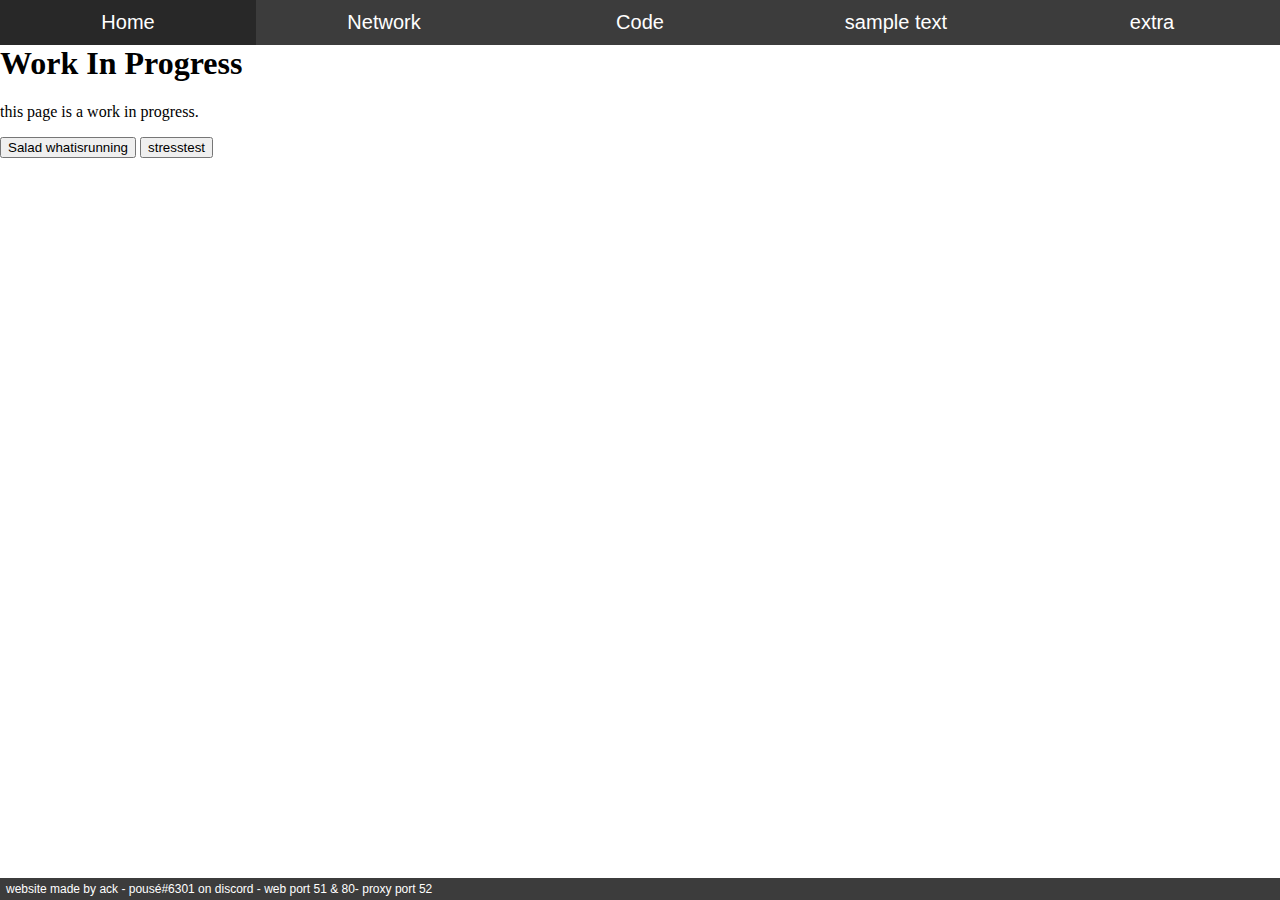
<file: index.html>
<html>
    <head>
        <link rel="stylesheet" href="assets/main.css">
        <script src="assets/iframehandler.js"></script>
        <title>
        ACK's Website
    </title>
</head>
    <body class="body">
    <div class="tab-navbar">
        <button onclick="changeIF('home')" class="navbar-button">Home</button>
        <button onclick="changeIF('network')" class="navbar-button">Network</button>
        <button onclick="changeIF('code')" class="navbar-button">Code</button>
        <button onclick="changeIF('spare')" class="navbar-button">sample text</button>
        <button onclick="changeIF('extra')" class="navbar-button">extra</button>
    </div>
    <iframe id="iframe" src="page/home.html" class="iframemain"></iframe>
    </body>
    <div class="bottom-bar">
        <button class="bottom-text">website made by ack - pous&#233#6301 on discord - web port 51 & 80- proxy port 52</button>
    </div>
</html>
</file>
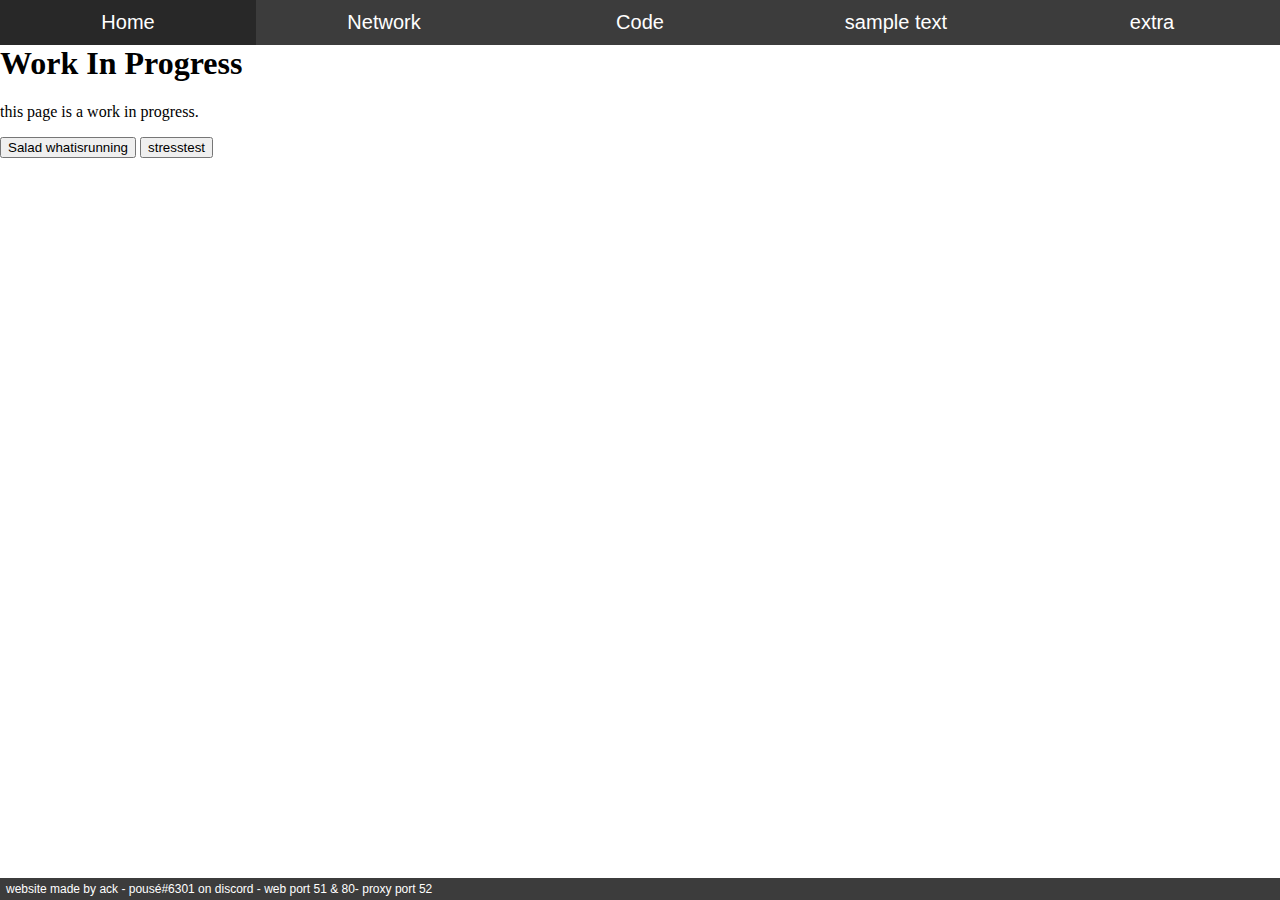
<file: ack.html>
<html>
    <head>
        <link rel="stylesheet" href="assets/main.css">
        <script src="assets/iframehandler.js"></script>
        <title>
        ACK's Website
    </title>
</head>
    <body class="body">
    <div class="tab-navbar">
        <button onclick="changeIF('home')" class="navbar-button">Home</button>
        <button onclick="changeIF('network')" class="navbar-button">Network</button>
        <button onclick="changeIF('code')" class="navbar-button">Code</button>
        <button onclick="changeIF('spare')" class="navbar-button">sample text</button>
        <button onclick="changeIF('extra')" class="navbar-button">extra</button>
    </div>
    <iframe id="iframe" src="page/home.html" class="iframemain"></iframe>
    </body>
    <div class="bottom-bar">
        <button class="bottom-text">website made by ack - pous&#233#6301 on discord - web port 51 & 80- proxy port 52</button>
    </div>
</html>
</file>
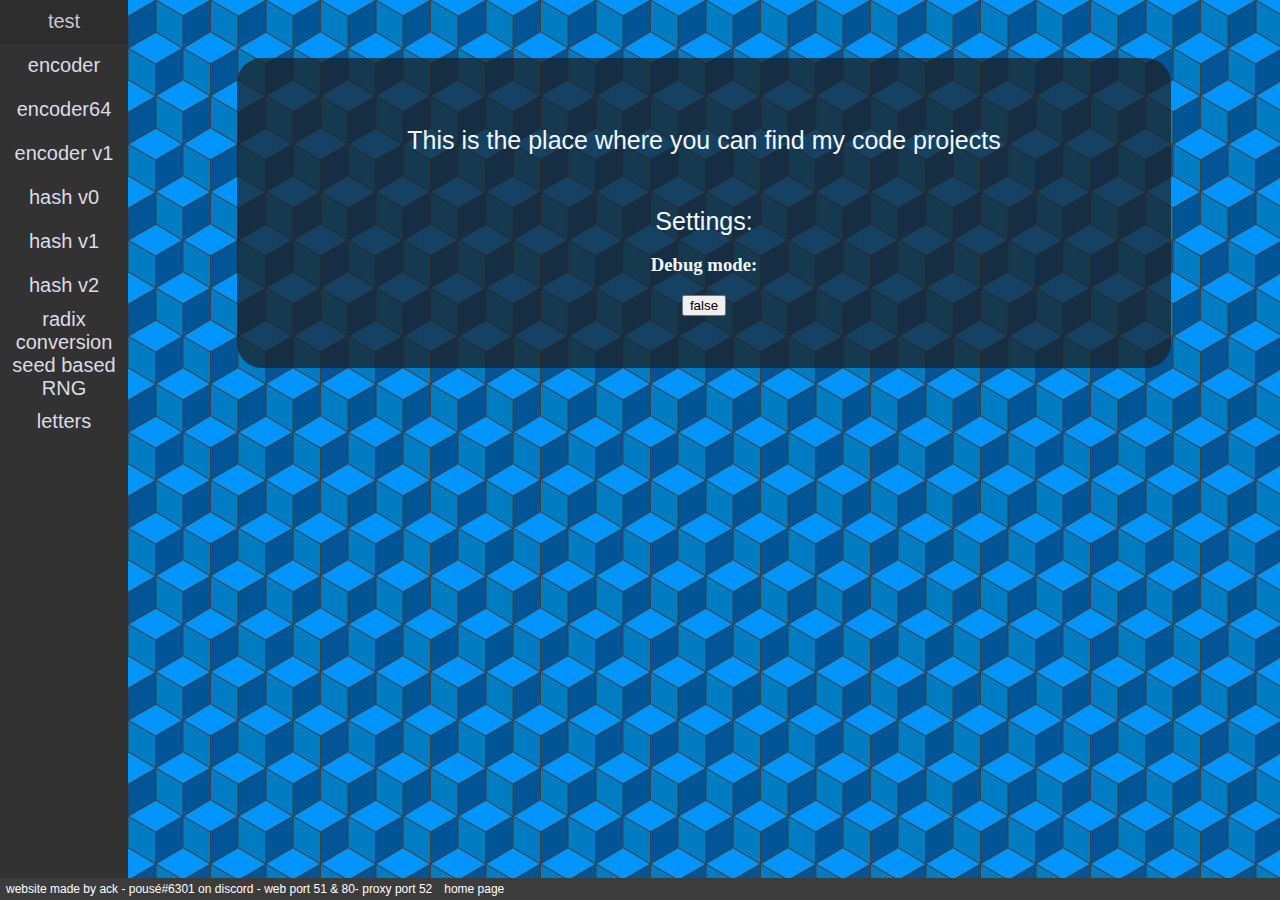
<file: hash.html>
<html>
    <head>
        <link rel="stylesheet" href="assets/main.css">
        <script src="assets/iframehandler.js"></script>
        <title>
        ACK's Website
    </title>
</head>
    <body class="body">
    <iframe id="iframe" src="page/code.html" style="border:none; height: 97.5%; width:100%;"></iframe>
    </body>
    <div class="bottom-bar">
        <button class="bottom-text">website made by ack - pous&#233#6301 on discord - web port 51 & 80- proxy port 52<button class="bottom-text" onclick="alert('you are already on the homepage dumbass')">home page</button></button>
    </div>
</html>
</file>
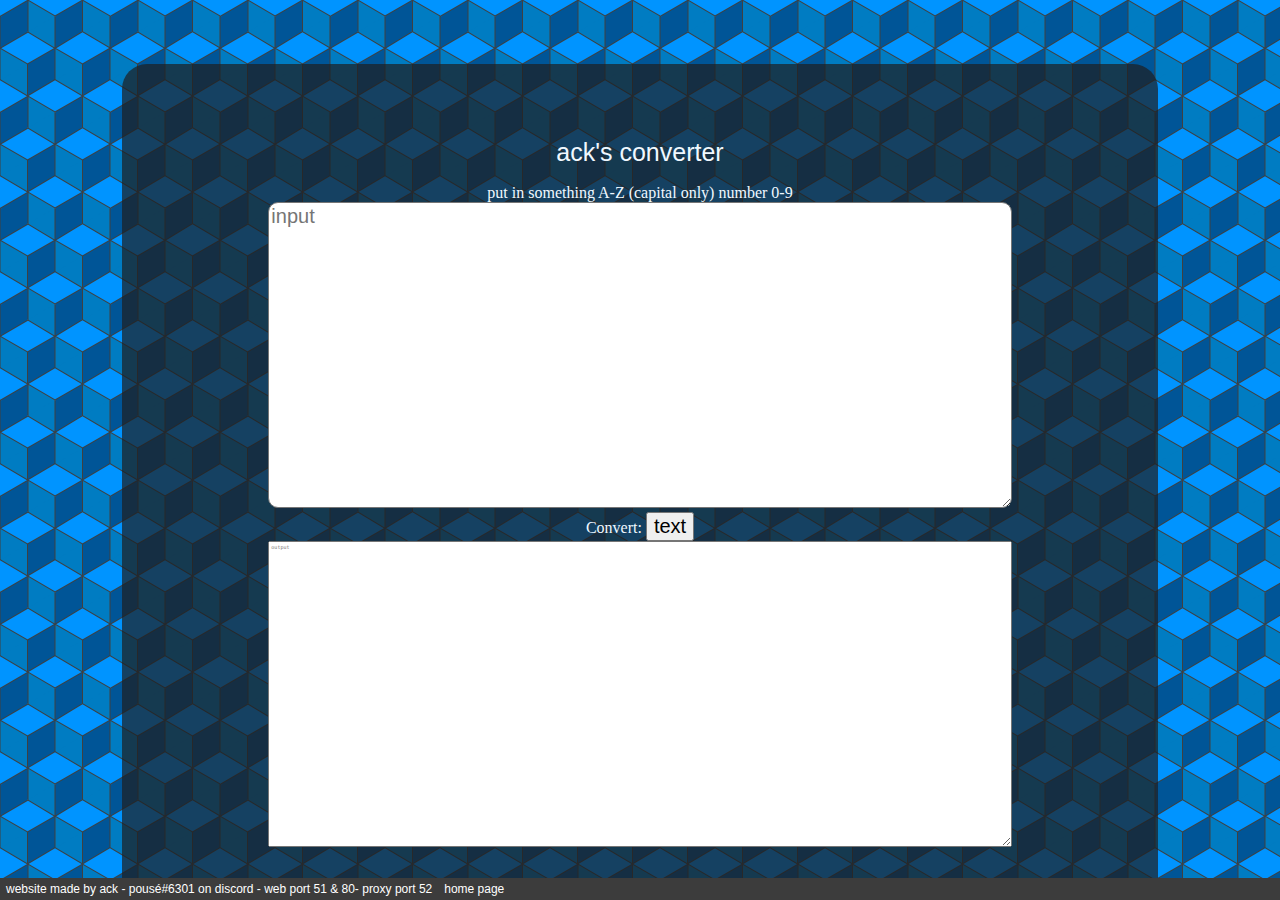
<file: index1.html>
<html>
    <head>
        <link rel="stylesheet" href="assets/main.css">
        <script src="assets/iframehandler.js"></script>
        <title>
        ACK's Website
    </title>
</head>
    <body class="body">
    <iframe id="iframe" src="page/code/text-5.html" style="border:none; height: 97.5%; width:100%;"></iframe>
    </body>
    <div class="bottom-bar">
        <button class="bottom-text">website made by ack - pous&#233#6301 on discord - web port 51 & 80- proxy port 52<button class="bottom-text" onclick="window.location.href='/hash.html'">home page</button></button>
    </div>
</html>
</file>
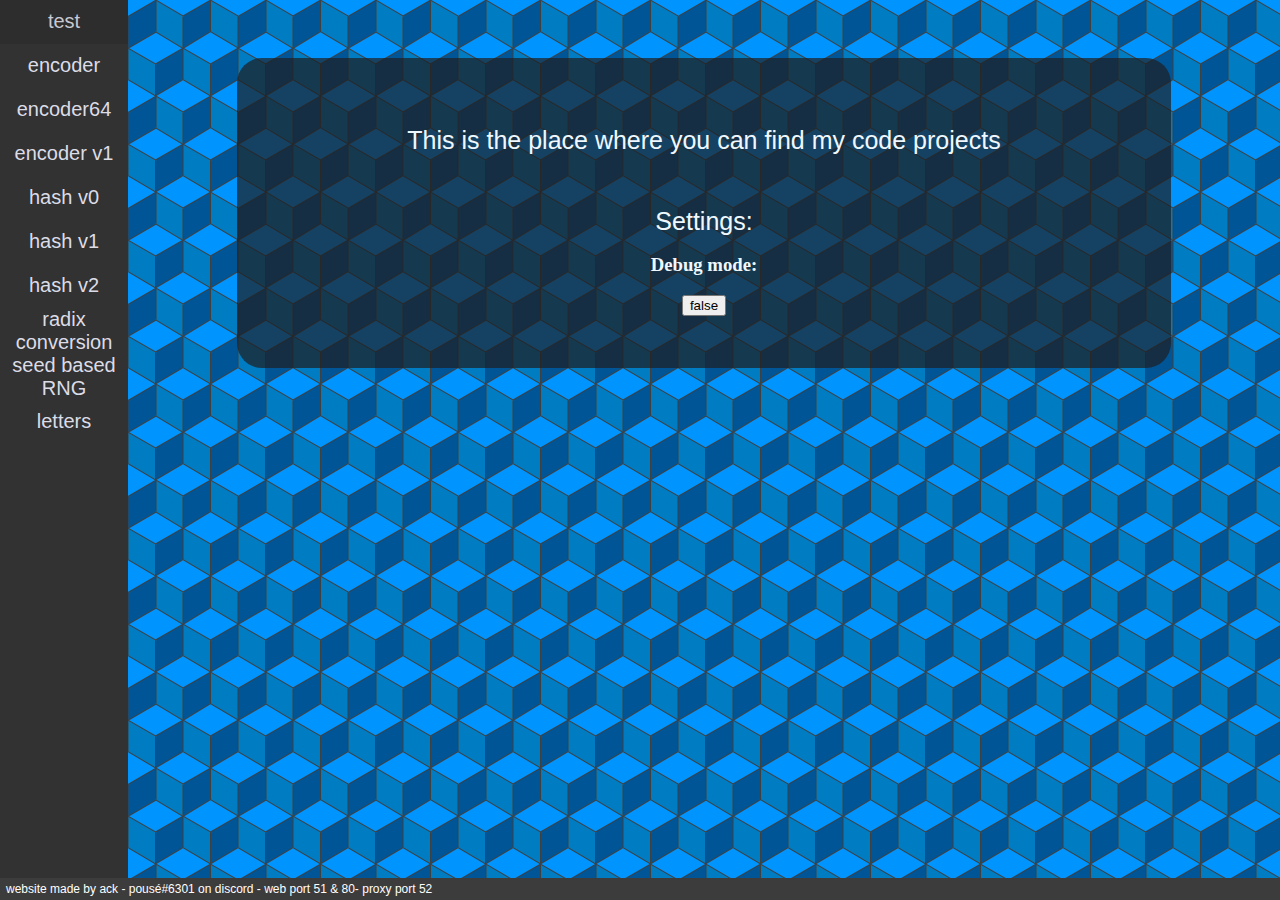
<file: index2.html>
<html>
    <head>
        <link rel="stylesheet" href="assets/main.css">
        <script src="assets/iframehandler.js"></script>
        <title>
        ACK's Website
    </title>
</head>
    <body class="body">
    <iframe id="iframe" src="page/code.html" style="border:none; height: 97.5%; width:100%;"></iframe>
    </body>
    <div class="bottom-bar">
        <button class="bottom-text">website made by ack - pous&#233#6301 on discord - web port 51 & 80- proxy port 52</button>
    </div>
</html>
</file>
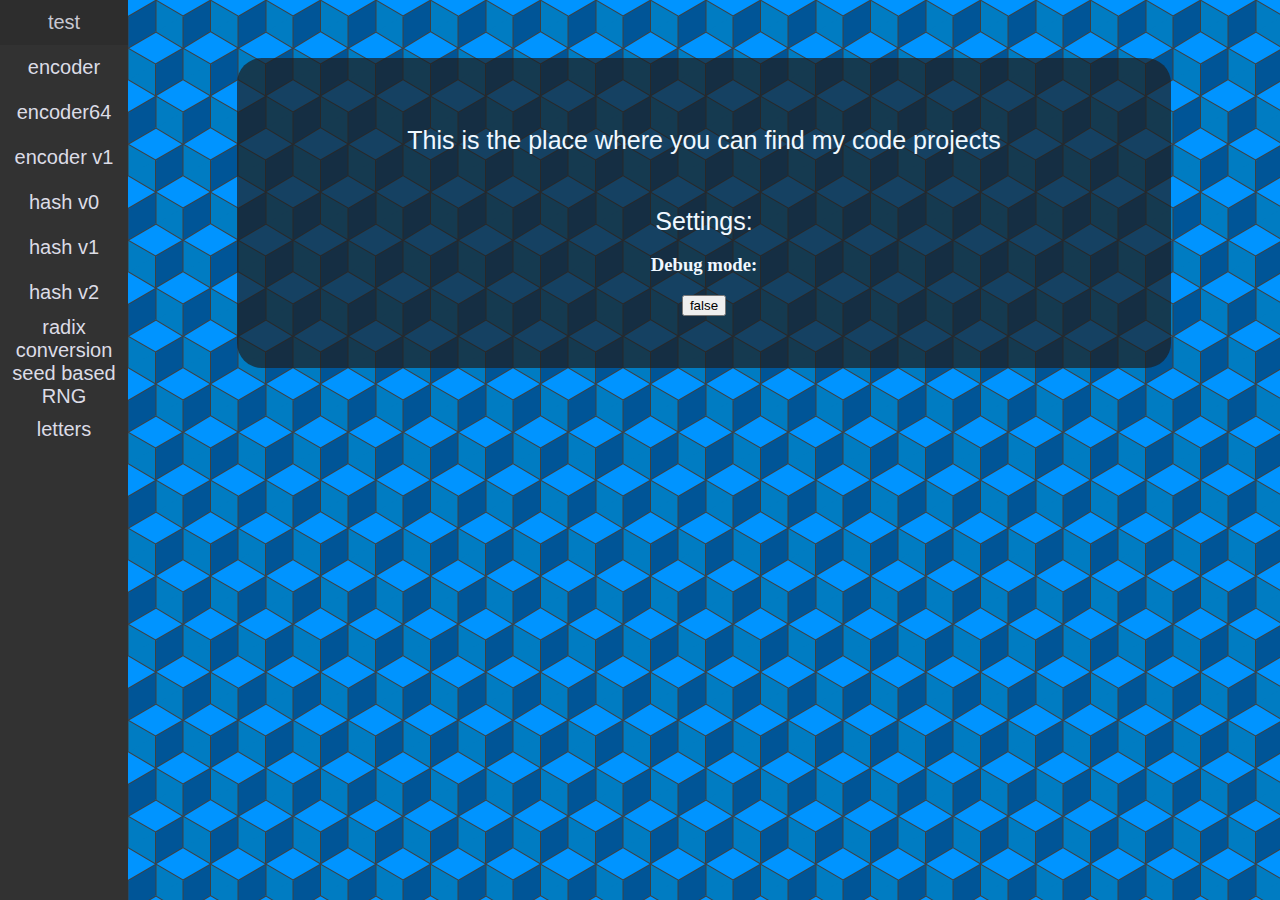
<file: page/code.html>
<!DOCTYPE html>
<html>
    <header>
        <title>ack's hash v2</title>
        <link rel="stylesheet" href="/assets/main.css"  >
        <script src="/assets/iframehandler.js"></script>
        <meta charset="utf-8">
    </header>
<body class="main">
   <div class="sidebar">
        <button class="sidebarbutton" onclick="changeIF('code/test')">test</button>
        <button class="sidebarbutton" onclick="changeIF('code/encode')">encoder</button>
        <button class="sidebarbutton" onclick="changeIF('code/encode64')">encoder64</button>
        <button class="sidebarbutton" onclick="changeIF('code/encode1')">encoder v1</button>
        <button class="sidebarbutton" onclick="changeIF('code/hash0')">hash v0</button>
        <button class="sidebarbutton" onclick="changeIF('code/hash1')">hash v1</button>
        <button class="sidebarbutton" onclick="changeIF('code/hash2')">hash v2</button>
        <button class="sidebarbutton" onclick="changeIF('code/numberconv')">radix conversion</button>
        <button class="sidebarbutton" onclick="changeIF('code/seedRNG')">seed based RNG</button>
        <button class="sidebarbutton" onclick="changeIF('code/text-5')">letters</button>
   </div>
   <div class="iframecontainer">
    <iframe id="iframe" src="code/code.html" frameborder="0" class="iframe"></iframe>
    </div>
</body>
</html>
</file>
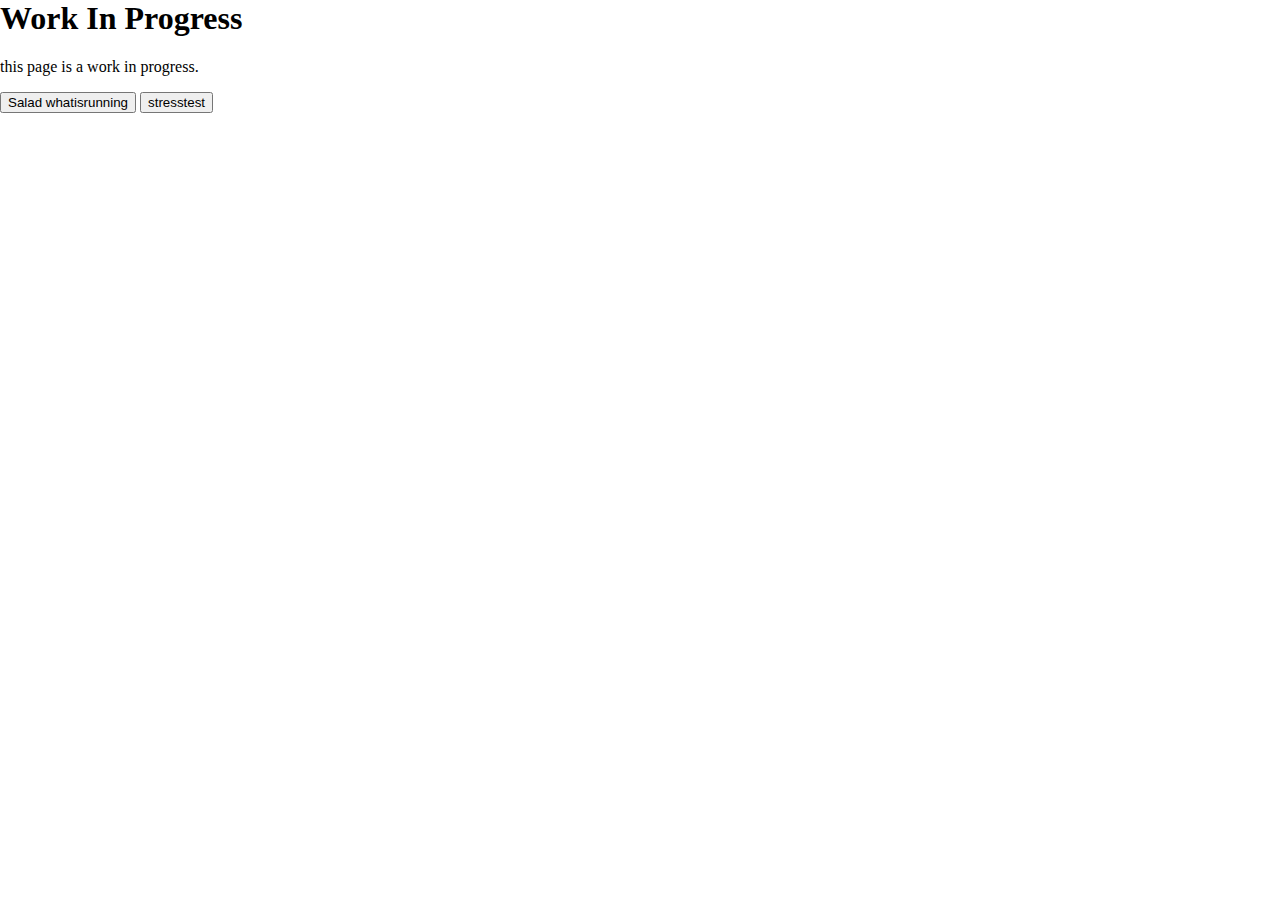
<file: page/home.html>
<html>
    <head>
        <title>Home</title>
        <link rel="stylesheet" href="/assets/main.css"  >
    </head>
    <body class="main">
        <h1>Work In Progress</h1>
        <p>this page is a work in progress.</p>
        <button onclick="location.href='/saladlog.txt'" type="button">Salad whatisrunning</button>
        <button onclick="location.href='/stress.html'" type="button">stresstest</button>
    </body>
</html>
</file>
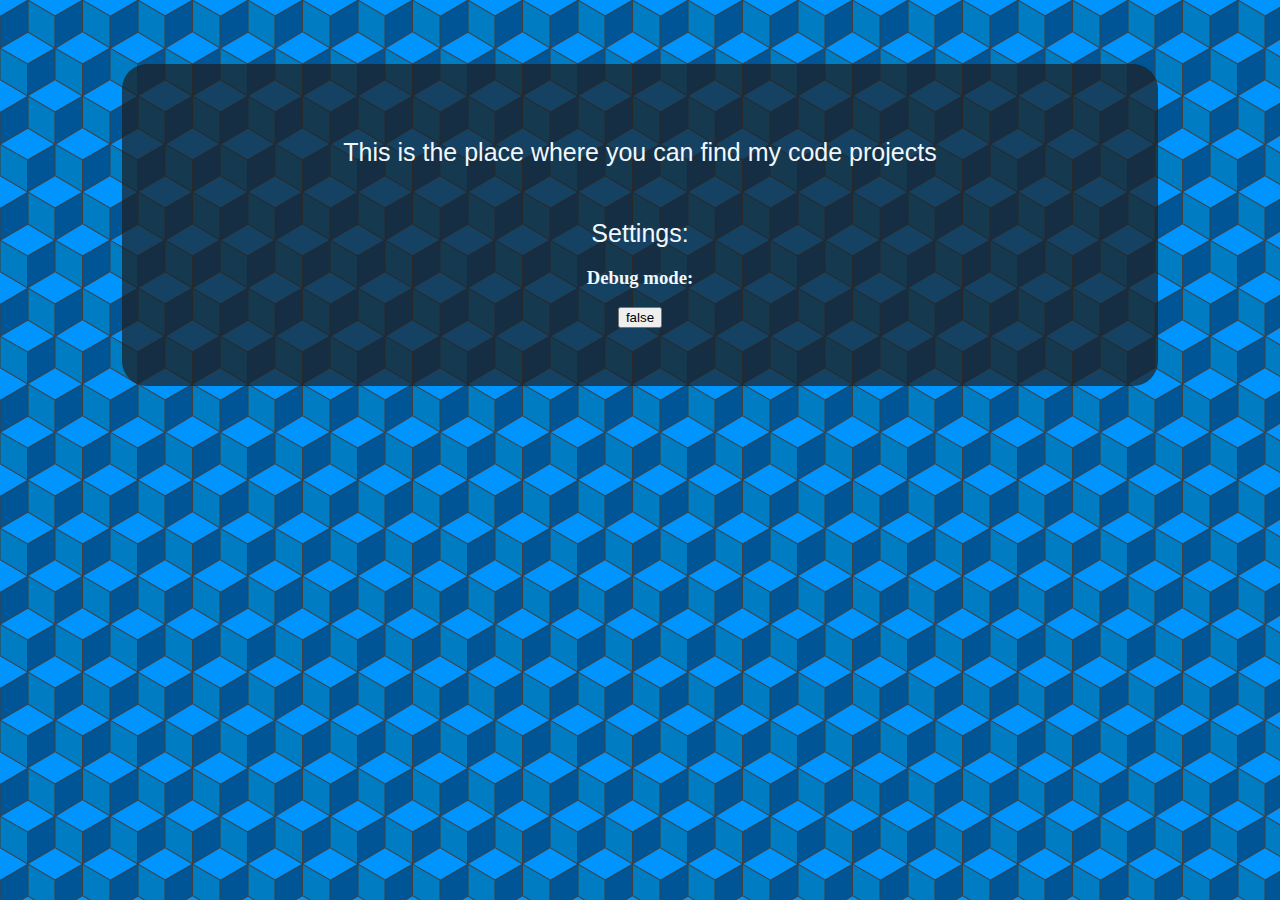
<file: page/code/code.html>
<!DOCTYPE html>
<html>
    <header>
        <title>ack's encoder</title>
        <meta charset="utf-16">
        <link href="/page/code/hash.css" rel="stylesheet">
        <script>
            function setDevToggle(){
                if(localStorage.getItem('devToggle') == null){
                    localStorage.setItem('devToggle',`${Boolean(false)}`)
                }
                document.getElementById('devToggle').innerHTML=localStorage.getItem('devToggle')
            }
            function devHandler(){
                if(localStorage.getItem('devToggle')=='true'){
                    localStorage.setItem('devToggle','false')
                }else if(localStorage.getItem('devToggle')=='false'){
                    localStorage.setItem('devToggle','true')
                }
                document.getElementById('devToggle').innerHTML=localStorage.getItem('devToggle')
        }
        document.addEventListener("DOMContentLoaded", function(event){setDevToggle()});
        </script>
    </header>
<body>
    <div class="div">
        <h1>This is the place where you can find my code projects</h1>
        <br>
        <div>
        <h1>Settings:</h1>
        <div>
            <h3>Debug mode:</h3>
            <button id="devToggle" onclick="devHandler()">false</button>
        </div>

    </div>
    </div>
    
</body>
</html>
</file>
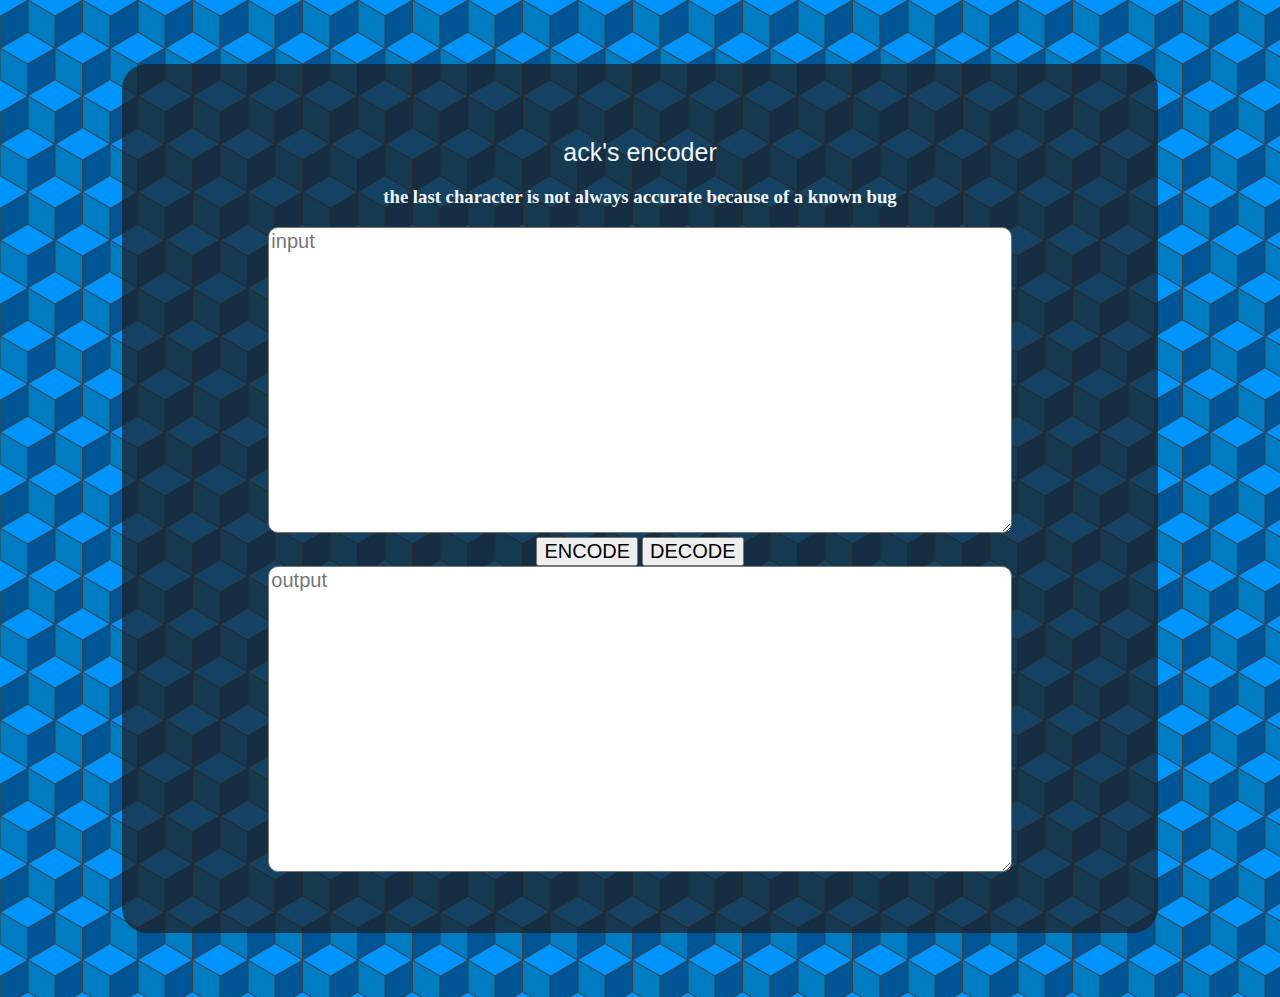
<file: page/code/encode.html>
<!DOCTYPE html>
<html>
    <header>
        <title>ack's encoder</title>
        <script src="/assets/hash.js" type="module" ></script>
        <meta charset="utf-16">
        <link href="/page/code/hash.css" rel="stylesheet">
    </header>
<body>
    <div class="div">
        <h1>ack's encoder</h1>
        <h3 style="color:aliceblue">the last character is not always accurate because of a known bug</h3>
        <div>
        <textarea id="in" placeholder="input" class="inputs"></textarea>
        <br>
        <button style="text-align: left" class="button" onclick="document.getElementById('out').value = window.hash.cipher(document.getElementById('in').value)">ENCODE</button>
        <button style="text-align: right;" class="button" onclick="document.getElementById('out').value = window.hash.decipher(document.getElementById('in').value)">DECODE</button>
        <br>
        <textarea id="out" placeholder="output" class="inputs"></textarea>
        </div>
    </div>
</body>
</html>
</file>
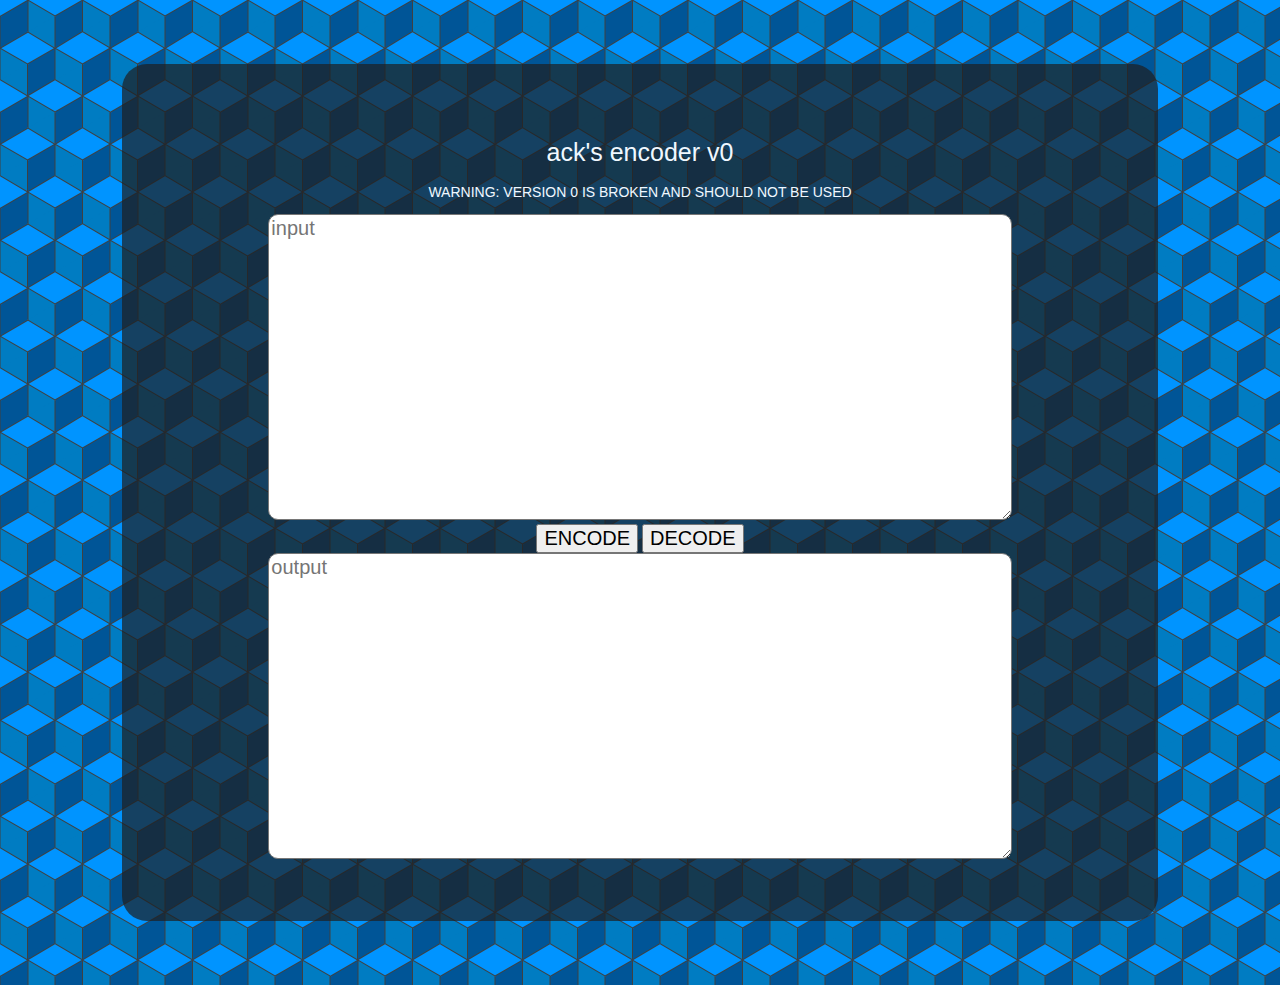
<file: page/code/encode0.html>
<!DOCTYPE html>
<html>
    <header>
        <title>ack's encoder</title>
        <script src="/assets/hash.js" type="module" ></script>
        <meta charset="utf-8">
        <link href="/page/code/hash.css" rel="stylesheet">
    </header>
<body>
    <div class="div">
        <h1>ack's encoder v0</h1>
        <p>WARNING: VERSION 0 IS BROKEN AND SHOULD NOT BE USED</p>
        <div>
        <textarea id="in" placeholder="input" class="inputs"></textarea>
        <br>
        <button style="text-align: left" class="button" onclick="document.getElementById('out').value = window.hash.encode0(document.getElementById('in').value)">ENCODE</button>
        <button style="text-align: right;" class="button" onclick="document.getElementById('out').value = window.hash.decode0(document.getElementById('in').value)">DECODE</button>
        <br>
        <textarea id="out" placeholder="output" class="inputs"></textarea>
        </div>
    </div>
</body>
</html>
</file>
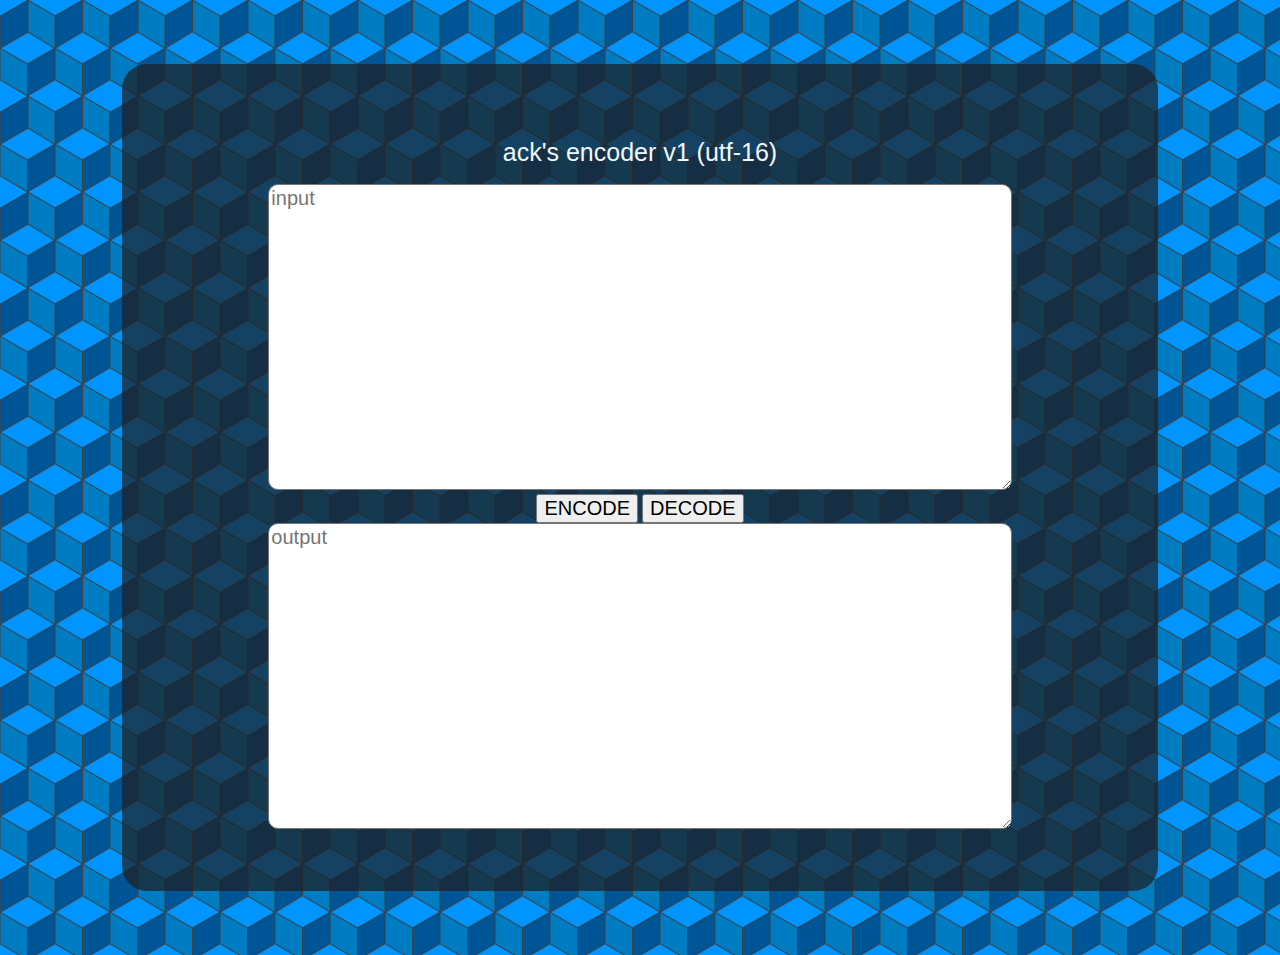
<file: page/code/encode1.html>
<!DOCTYPE html>
<html>
    <header>
        <title>ack's encoder</title>
        <script src="/assets/hash.js" type="module" ></script>
        <meta charset="utf-16">
        <link href="/page/code/hash.css" rel="stylesheet">
    </header>
<body>
    <div class="div">
        <h1>ack's encoder v1 (utf-16)</h1>
        <div>
        <textarea id="in" placeholder="input" class="inputs"></textarea>
        <br>
        <button style="text-align: left" class="button" onclick="document.getElementById('out').value = window.hash.encode1(document.getElementById('in').value)">ENCODE</button>
        <button style="text-align: right;" class="button" onclick="document.getElementById('out').value = window.hash.decode1(document.getElementById('in').value)">DECODE</button>
        <br>
        <textarea id="out" placeholder="output" class="inputs"></textarea>
        </div>
    </div>
</body>
</html>
</file>
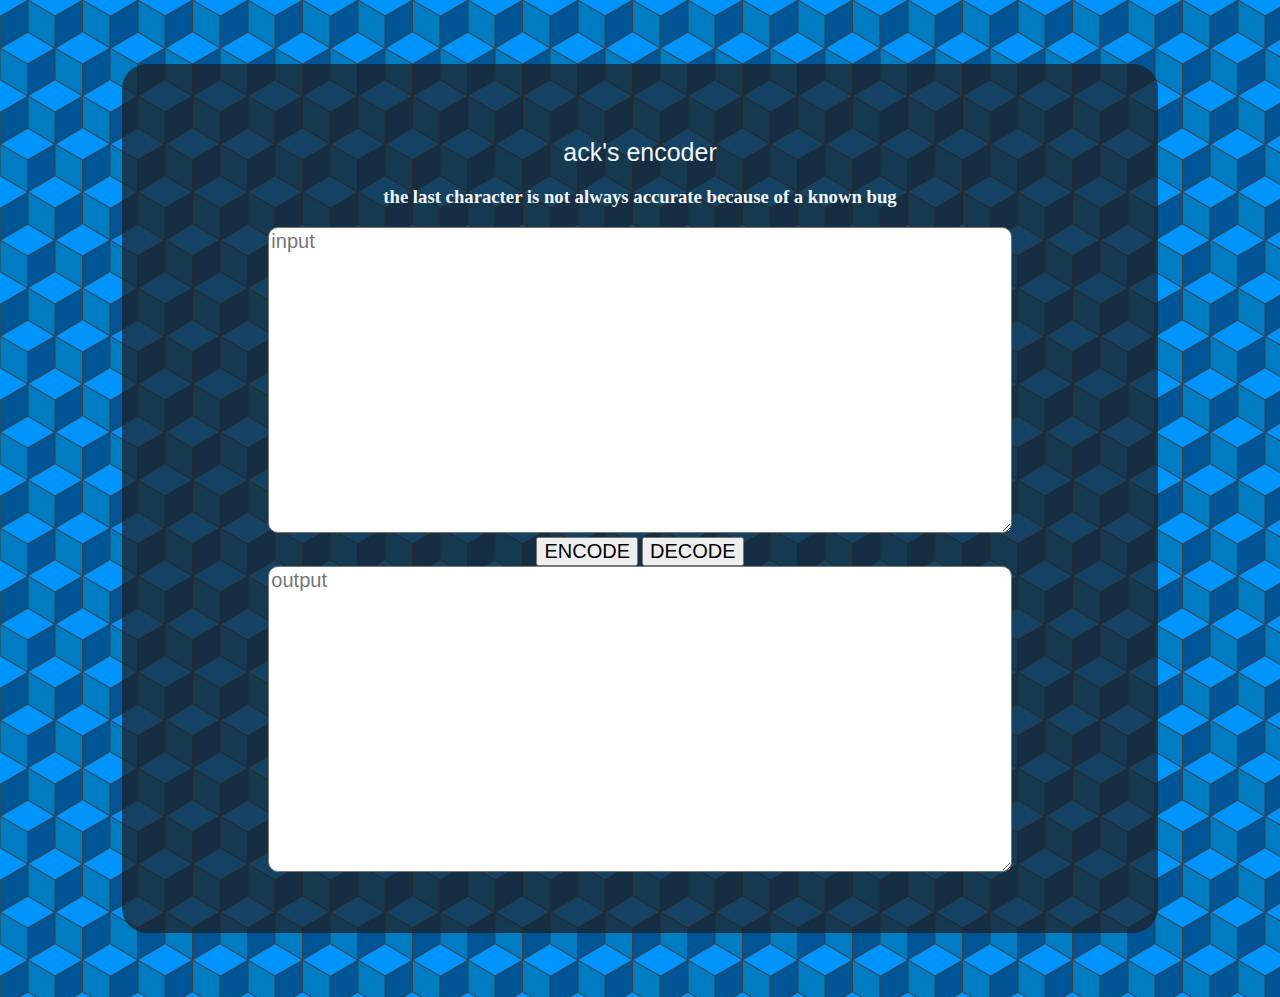
<file: page/code/encode64.html>
<!DOCTYPE html>
<html>
    <header>
        <title>ack's encoder</title>
        <script src="/assets/hash.js" type="module" ></script>
        <meta charset="utf-16">
        <link href="/page/code/hash.css" rel="stylesheet">
    </header>
<body>
    <div class="div">
        <h1>ack's encoder</h1>
        <h3 style="color:aliceblue">the last character is not always accurate because of a known bug</h3>
        <div>
        <textarea id="in" placeholder="input" class="inputs"></textarea>
        <br>
        <button style="text-align: left" class="button" onclick="document.getElementById('out').value = window.hash.cipher64(document.getElementById('in').value)">ENCODE</button>
        <button style="text-align: right;" class="button" onclick="document.getElementById('out').value = window.hash.decipher64(document.getElementById('in').value)">DECODE</button>
        <br>
        <textarea id="out" placeholder="output" class="inputs"></textarea>
        </div>
    </div>
</body>
</html>
</file>
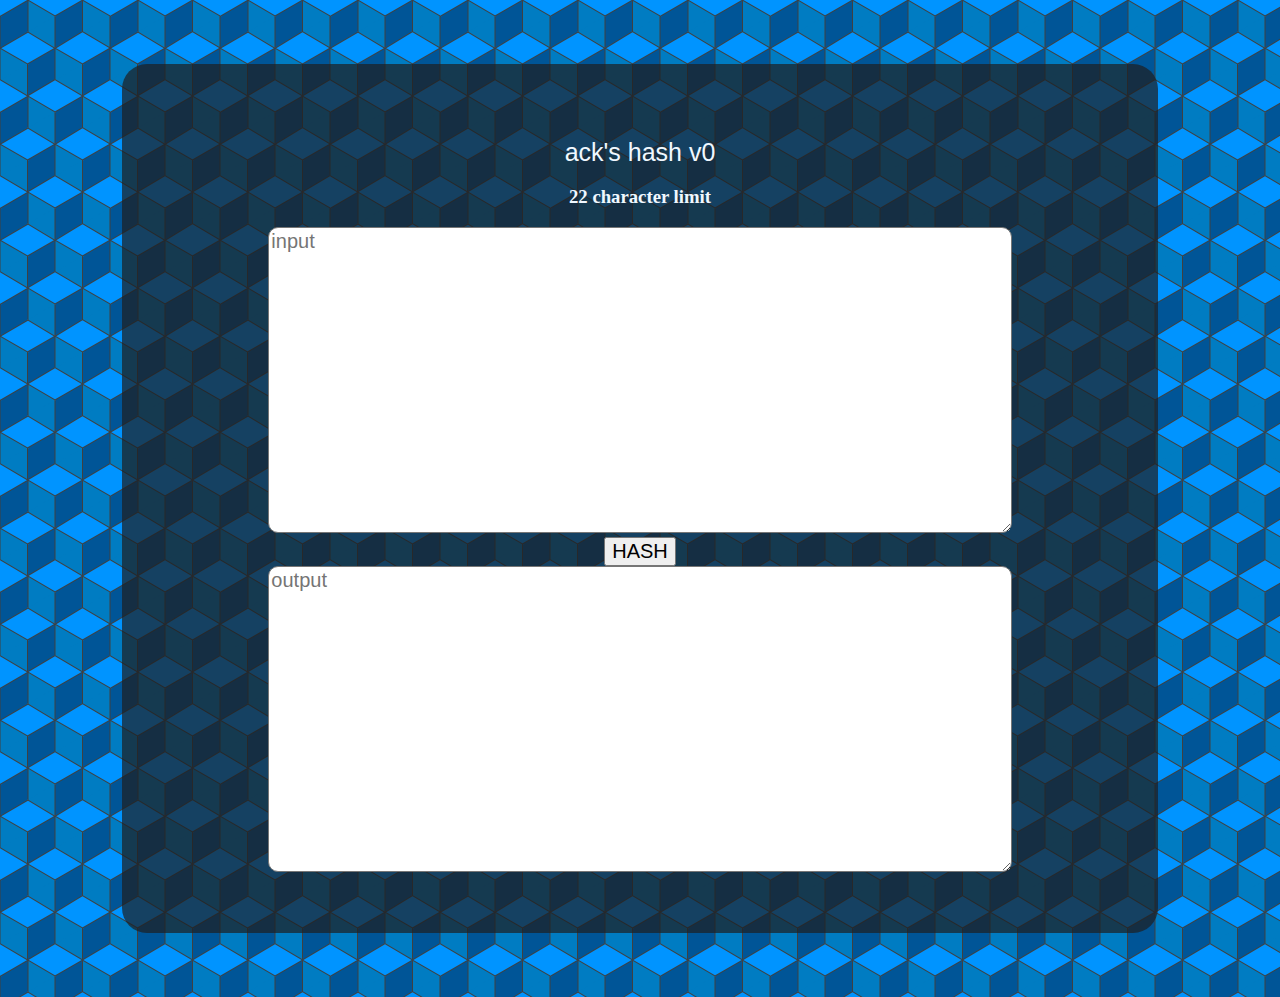
<file: page/code/hash0.html>
<!DOCTYPE html>
<html>
    <header>
        <title>ack's hash</title>
        <script src="/assets/hash.js" type="module" ></script>
        <meta charset="utf-16">
        <link href="/page/code/hash.css" rel="stylesheet">
    </header>
<body>
    <div class="div">
        <h1>ack's hash v0</h1>
        <h3 style="color:aliceblue">22 character limit</h3>
        <div>
        <textarea maxlength="22" id="in" placeholder="input" class="inputs"></textarea>
        <br>
        <button style="text-align: left" class="button" onclick="document.getElementById('out').value = window.hash.hashv0(document.getElementById('in').value)">HASH</button>
        <br>
        <textarea id="out" placeholder="output" class="inputs"></textarea>
        </div>
    </div>
</body>
</html>
</file>
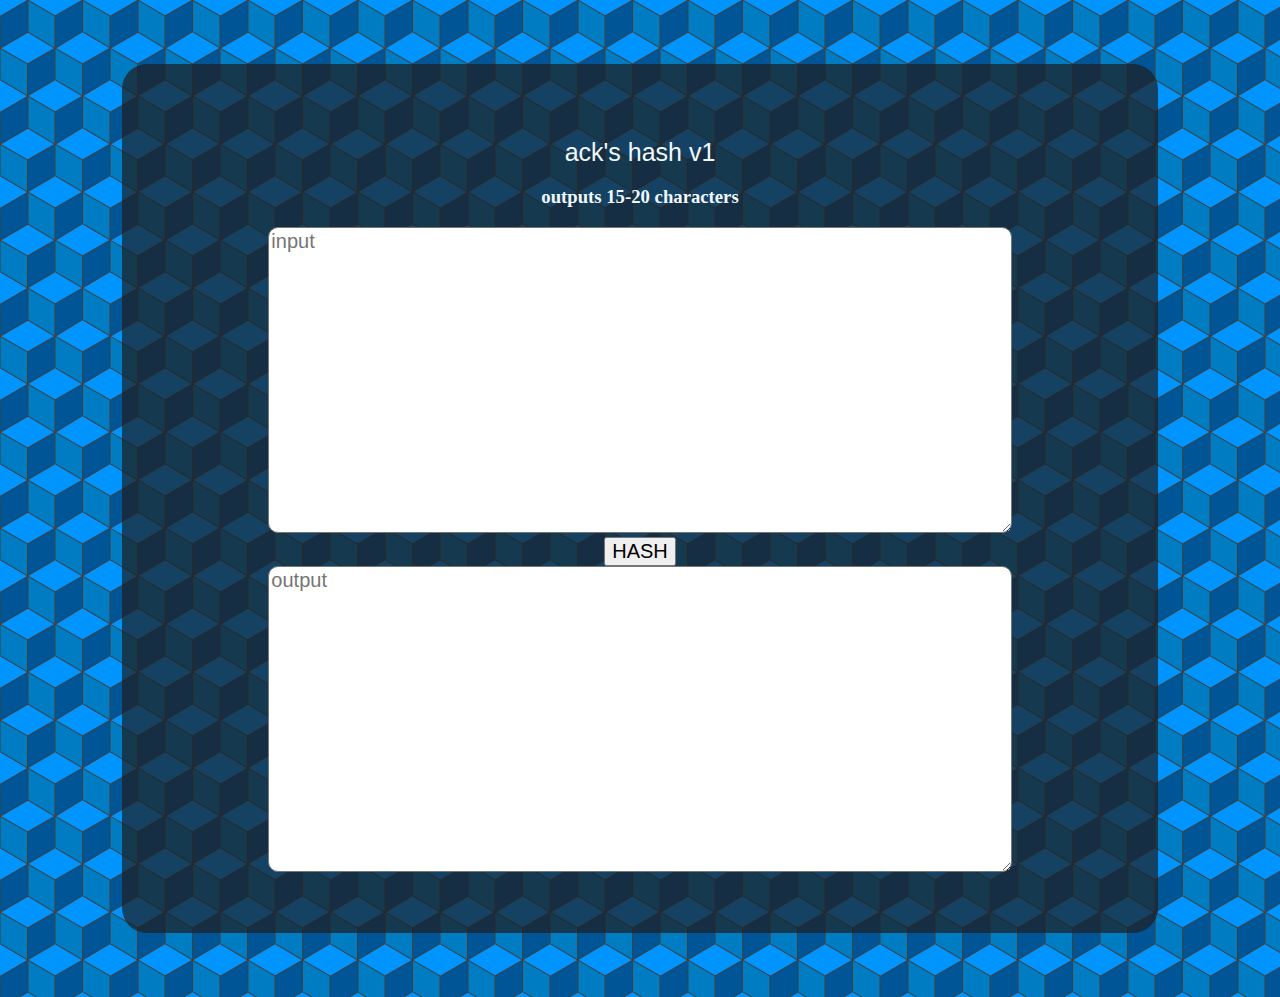
<file: page/code/hash1.html>
<!DOCTYPE html>
<html>
    <header>
        <title>ack's hash</title>
        <script src="/assets/hash.js" type="module" ></script>
        <meta charset="utf-16">
        <link href="/page/code/hash.css" rel="stylesheet">
    </header>
<body>
    <div class="div">
        <h1>ack's hash v1</h1>
        <h3 style="color:aliceblue">outputs 15-20 characters</h3>
        <div>
        <textarea id="in" placeholder="input" class="inputs"></textarea>
        <br>
        <button style="text-align: left" class="button" onclick="document.getElementById('out').value = window.hash.hashv1(document.getElementById('in').value)">HASH</button>
        <br>
        <textarea id="out" placeholder="output" class="inputs"></textarea>
        </div>
    </div>
</body>
</html>
</file>
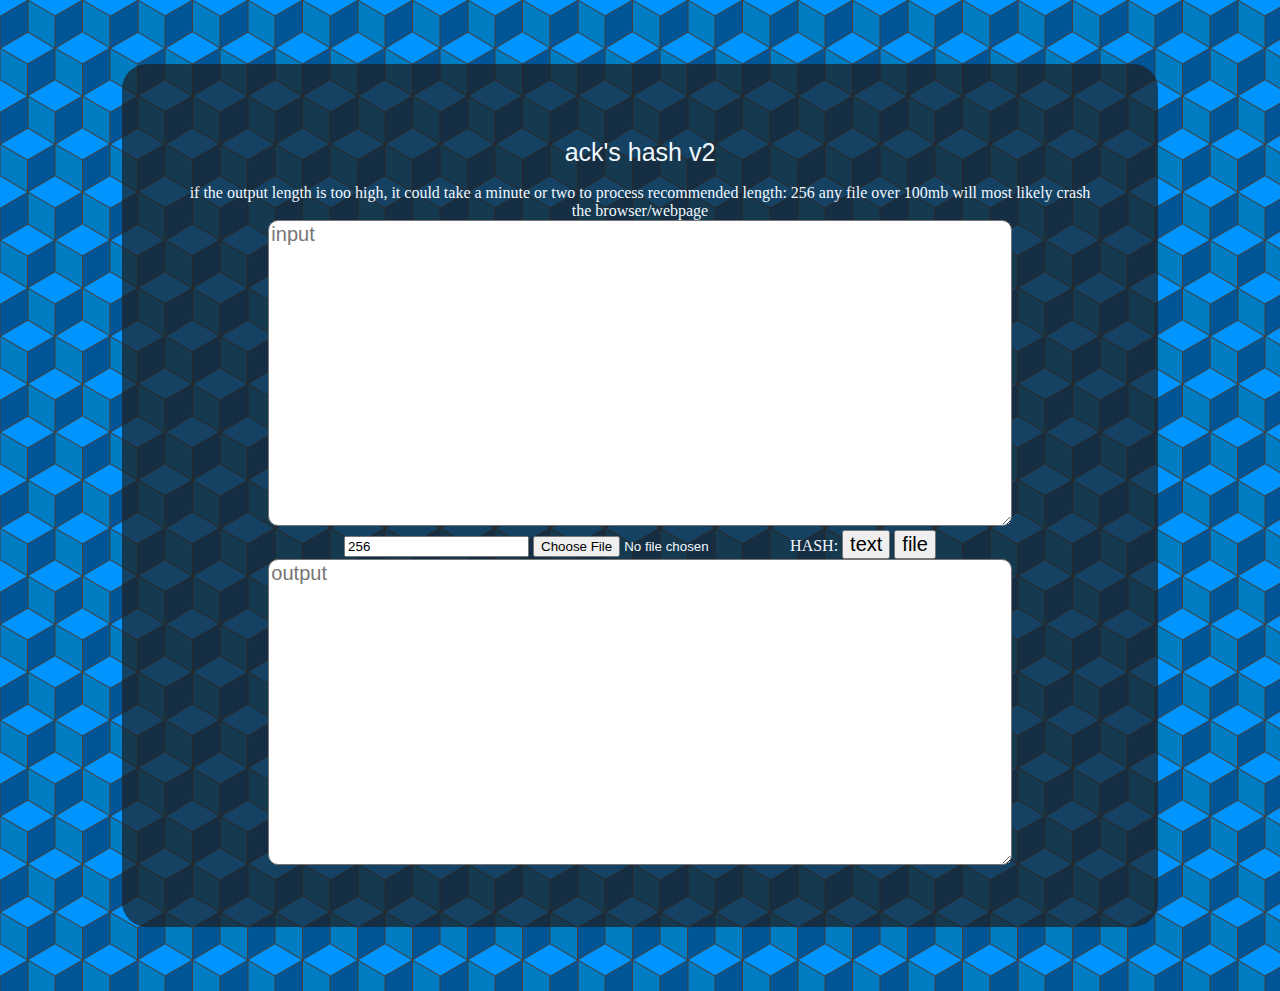
<file: page/code/hash2.html>
<!DOCTYPE html>
<html>
    <header>
        <title>ack's hash</title>
        <script src="/assets/hash.js" type="module" ></script>
        <meta charset="utf-8">
        <link href="/page/code/hash.css" rel="stylesheet">
    </header>
<body>
    <div class="div" style="color:aliceblue">
        <h1>ack's hash v2</h1>
        if the output length is too high, it could take a minute or two to process recommended length: 256
        any file over 100mb will most likely crash the browser/webpage
        <div>
        <textarea id="in" placeholder="input" class="inputs"></textarea>
        <br>
        <input type="number" max="4096" placeholder="output length" id="in1" value="256">
        <input type="file" id="in2">
        HASH:
        <button style="text-align: left" class="button" onclick="document.getElementById('out').value = window.hash.hashv2([document.getElementById('in').value,document.getElementById('in1').value])">text</button>
        <button style="text-align: left" class="button" onclick="document.getElementById('out').value = window.hash.hashFile([document.getElementById('in2').files[0],document.getElementById('in1').value,'out'])">file</button>
        <br>
        <textarea id="out" placeholder="output" class="inputs"></textarea>
        </div>
    </div>
</body>
</html>
</file>
<file: assets/main.css>
.body {
    background-image: url(/assets/background.png);
    margin: 0px;
}
.header-navbar {
    /*bottom bar of index page*/
background-color: rgb(70,70,70);
color: rgb(0, 0, 0);
border: 0px solid black;
margin: 0px;
padding: 0px;
font-size: 0;
}
.navbar-button {
    /*button for navbar at index*/
    background-color: rgb(60,60,60);
color: rgb(255, 255, 255);
border: 0px;
margin: 0px;
padding: 0px;
width: 20%;
height: 5%;
font-size: 20px;
}
.navbar-button:hover {
    background-color: rgb(40,40,40);
}
.bottom-bar{
    /*bottom bar of index page*/
    font-size: 0;
    background-color: rgb(60,60,60);
    width: 100%;
    border: 0;
    bottom: 2.5%;
    height: 2.5%;
}
.bottom-text{
    /*bottom text of index page*/
    height: 100%;
    font-size: 12px;
    background-color: transparent;
    border: 0px;
    color: rgb(255,255,255);
}
.iframemain{
    height: 92.5%;
    width: 100%;
    border: 0px;
    background-color: rgb(255, 255, 255);
    margin: 0px;
    border: 0px;
}
.tab-disabled {
    /* */
    display: none;
}
.tab-button {
    /*for buttons on tab disabled*/
    background-color: rgb(60,60,60);
color: rgb(255, 255, 255);
border: 0px;
margin: 0px;
padding: 0px;
width: 10%;
height: 3%;
font-size: 20px;
}
.tab-button:hover{
    background-color: rgb(40,40,40);
}
.tab-selected{
    /*for buttons on tab enabled*/
    background-color: rgb(40, 40, 40);
color: rgb(255, 255, 255);
border: 0px;
margin: 0px;
padding: 0px;
width: 10%;
height: 3%;
font-size: 20px;
}
.tab-navbar {
    /*the class for the div holding the tab*/
    background-color: rgb(70,70,70);
    color: rgb(0, 0, 0);
    border: 0px solid black;
    margin: 0px;
    padding: 0px;
    font-size: 0;
}
.main{
    background-color: rgb(255, 255, 255);
    margin: 0px;
}
.sidebar{
    background-color: rgb(50,50,50);
    position: absolute;
    width: 10%;
    height: 100%;
    overflow-y: scroll;
    overflow-x: hidden;
}
.sidebar::-webkit-scrollbar {
    display: none;
}
.sidebarbutton{
    width:100%;
    height: 5%;
    border:0px;
    font: 20PX arial;
    color: rgb(220,220,230);
    background-color: rgb(50,50,50);
}
.sidebarbutton:hover{
    background-color: rgb(45,45,45);
    color: rgb(200,200,210);
}
.iframe{
    position:static;
    width:100%;
    height:100%;
}
.iframecontainer{
    position:absolute;
    margin-left:10%;
    width: 90%;
    height:100%;
    overflow: hidden;
}
</file>
<file: page/code/hash.css>
body{
    background-image: url(/assets/background.png);
    margin:0px;
    padding:5%;
}
.div{
    position:relative;
    background-color: rgba(30, 30, 32, 0.7);
    width: 80%;
    height: 90%;
    padding: 5%;
    margin: auto;
    text-align:center;
    border-radius: 25px;
}
.inputs{
    position: static;
    width: 80%;
    height: 300px;
    margin:auto;
    border-radius: 10px;
    font: 20px arial;
}
.button{
    font: 20px arial;
}
h1{
    color: aliceblue;
    font: 25px arial;
    
}
p{
    color: aliceblue;
    font: 14PX arial;
    
}
h3{
    color:aliceblue
}
</file>
